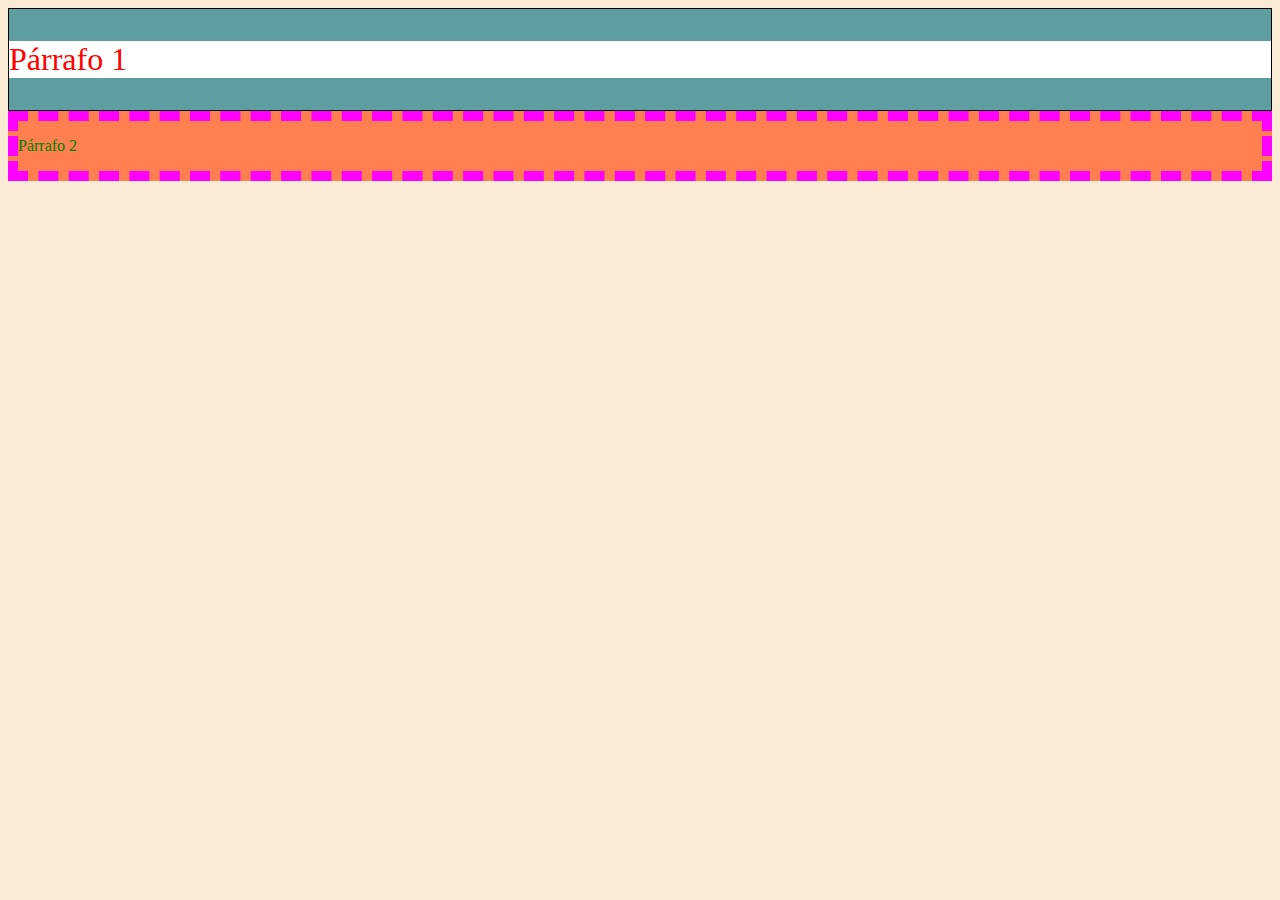
<file: css/index.html>
<!DOCTYPE html>
<html lang="en">
<head>
    <meta charset="UTF-8">
    <meta name="viewport" content="width=device-width, initial-scale=1.0">
    <title>Fundamentos CSS3</title>
    <link rel="stylesheet" href="./index.css">
</head>
<body class="cuerpo">
    <div class="div1">
        <p class="p1">Párrafo 1</p>
    </div>
    <div class="div2">
        <p class="p2">Párrafo 2</p>
    </div>
</body>
</html>
</file>
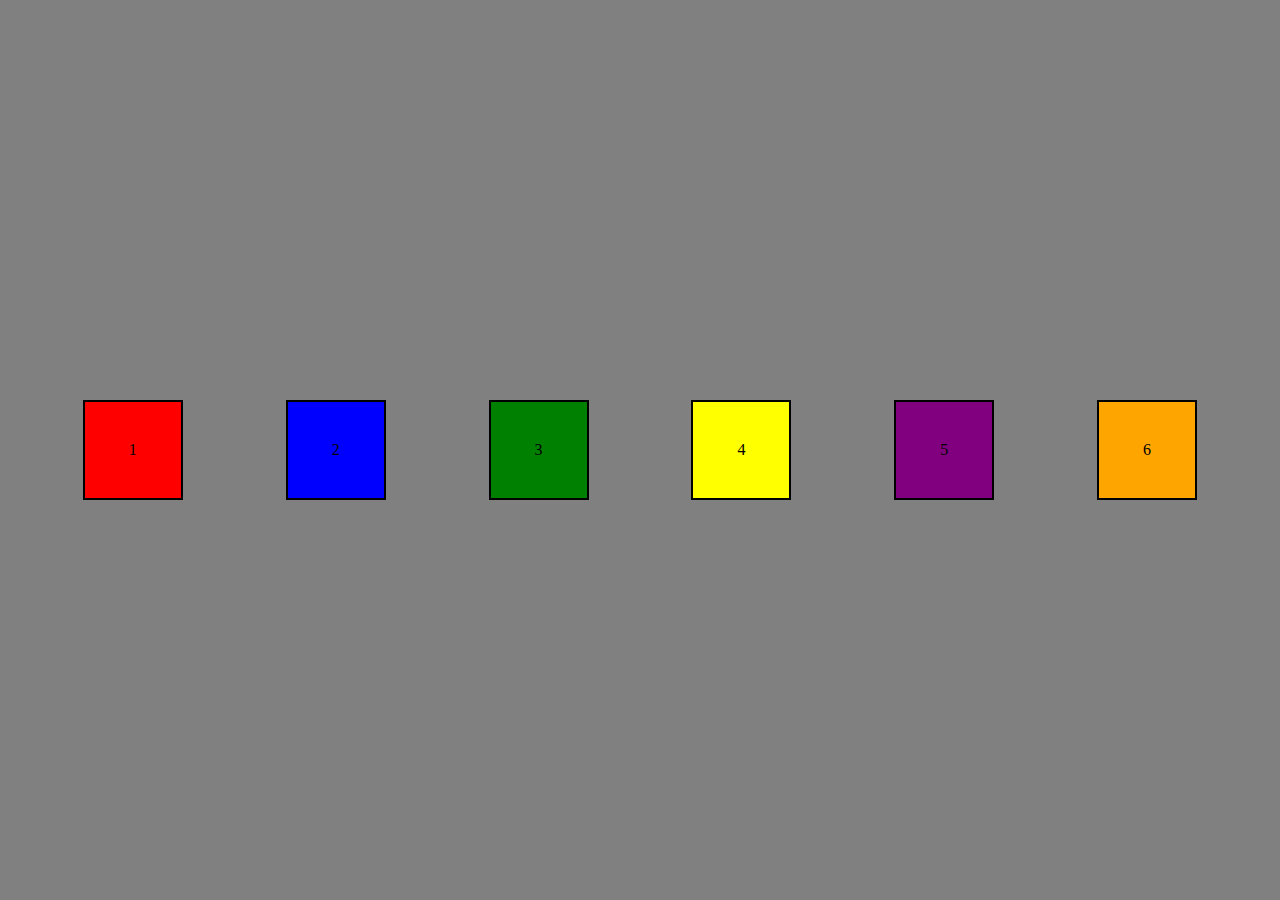
<file: css/flex/index.html>
<!DOCTYPE html>
<html lang="en">

<head>
    <meta charset="UTF-8">
    <meta name="viewport" content="width=device-width, initial-scale=1.0">
    <link rel="stylesheet" href="./index.css">
    <title>Document</title>
</head>

<body class="container">
    <div class="box1">1</div>
    <div class="box2">2</div>
    <div class="box3">3</div>
    <div class="box4">4</div>
    <div class="box5">5</div>
    <div class="box6">6</div>
    <!--<div class="box7">7</div>
    <div class="box8">8</div>
    <div class="box9">9</div> -->
</body>

</html>
</file>
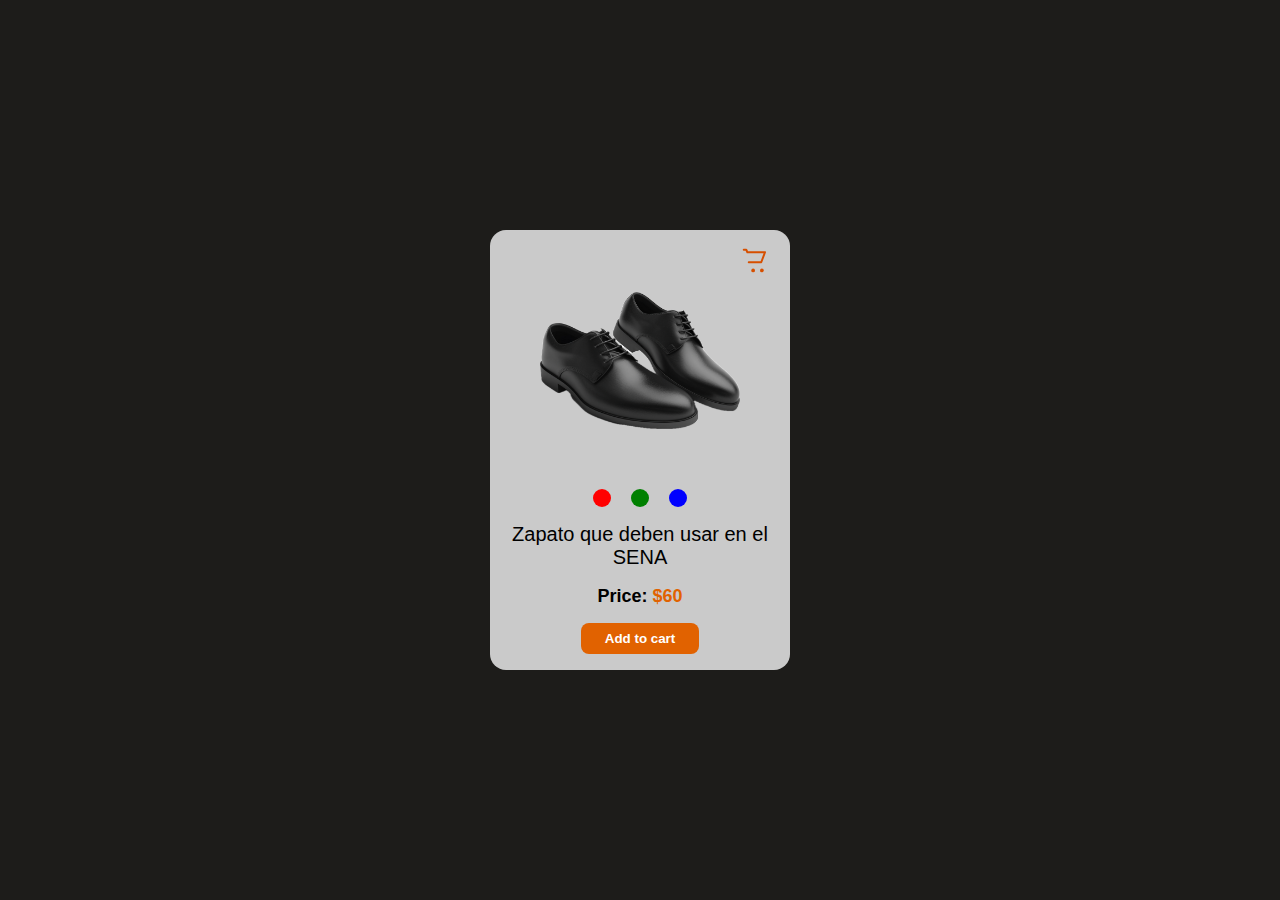
<file: ejercicios/shoe-card/index.html>
<!DOCTYPE html>
<html lang="en">
<head>
    <meta charset="UTF-8">
    <meta name="viewport" content="width=device-width, initial-scale=1.0">
    <link rel="stylesheet" href="index.css">
    <title>Shoe card</title>
</head>
<body>
    <article class="card">
        <img class="cart-icon" src="./images/cart.svg" alt="Shopping cart">
        <img class="shoe-img" src="./images/classic-black-leather-dress-shoes-free.webp" alt="Classic shoe">
        <div class="colors">
            <div class="color red"></div>
            <div class="color green"></div>
            <div class="color blue"></div>
        </div>
        <span class="title">
            Zapato que deben usar en el SENA
        </span>
        <span class="price-container">
            Price: <span class="price-value">$60</span>
        </span>
        <button class="add-to-cart">Add to cart</button>
    </article>
</body>
</html>
</file>
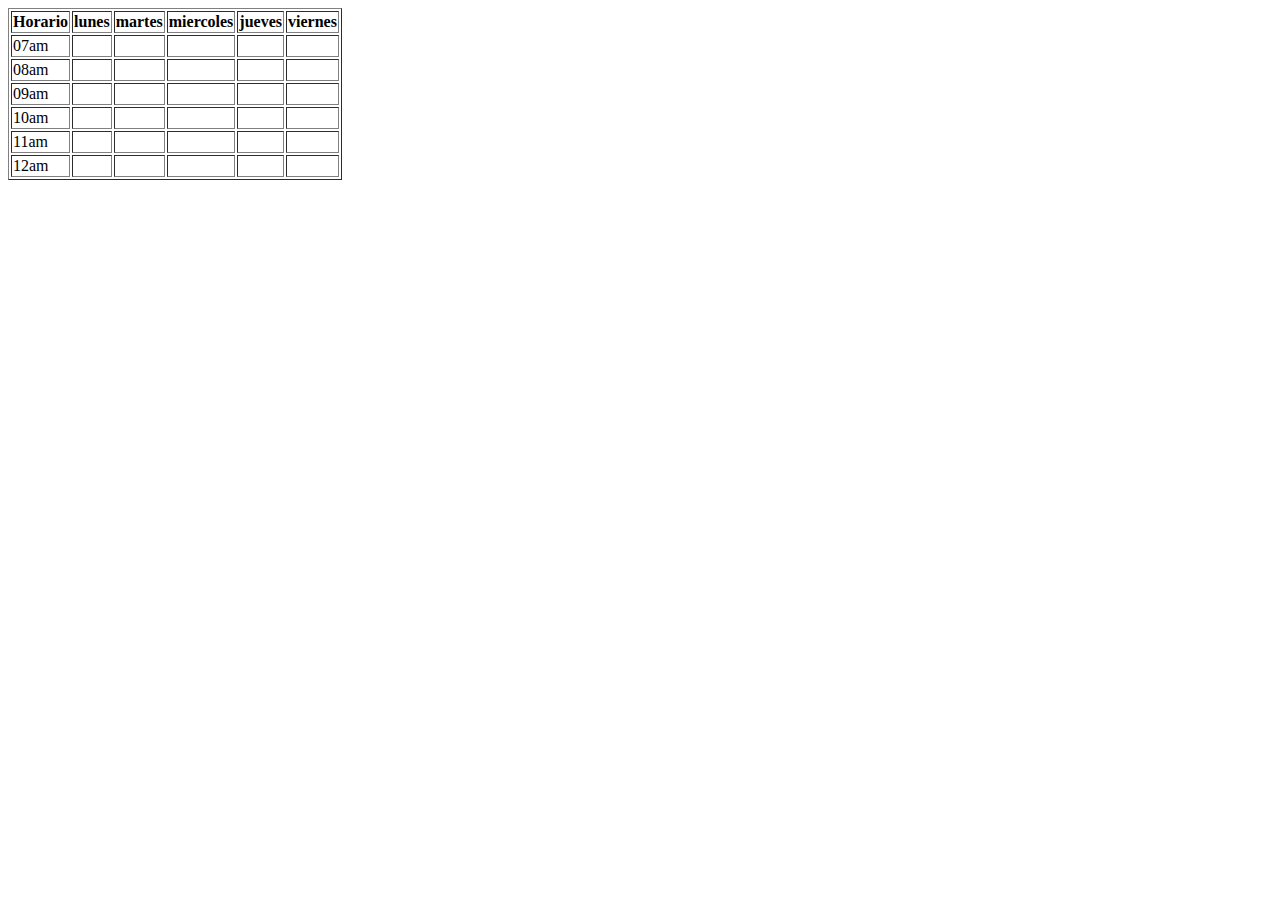
<file: html/ruleta.html>
<!-- 3. Tabla de Horario

Construye una tabla que represente el horario de clases de una semana (lunes a viernes, de 7:00 a 12:00). Usa:

<thead> para los días

<tbody> para las horas

rowspan o colspan cuando una clase ocupe varias horas. -->

<!DOCTYPE html>
<html lang="en">
    <head>
        <meta charset="UTF-8" />
        <meta name="viewport" content="width=device-width, initial-scale=1.0" />
        <title>Document</title>
    </head>
    <body>
        <table border="1">
            <thead>
                <tr>
                    <th>Horario</th>
                    <th>lunes</th>
                    <th>martes</th>
                    <th>miercoles</th>
                    <th>jueves</th>
                    <th>viernes</th>
                </tr>
            </thead>
            <tbody>
                <tr>
                    <td>07am</td>
                    <td></td>
                    <td></td>
                    <td></td>
                    <td></td>
                    <td></td>
                </tr>
                <tr>
                    <td>08am</td>
                    <td></td>
                    <td></td>
                    <td></td>
                    <td></td>
                    <td></td>
                </tr>
                <tr>
                    <td>09am</td>
                    <td></td>
                    <td></td>
                    <td></td>
                    <td></td>
                    <td></td>
                </tr>
                <tr>
                    <td>10am</td>
                    <td></td>
                    <td></td>
                    <td></td>
                    <td></td>
                    <td></td>
                </tr>
                <tr>
                    <td>11am</td>
                    <td></td>
                    <td></td>
                    <td></td>
                    <td></td>
                    <td></td>
                </tr>
                <tr>
                    <td>12am</td>
                    <td></td>
                    <td></td>
                    <td></td>
                    <td></td>
                    <td></td>
                </tr>
            </tbody>
        </table>
    </body>
</html>
</file>
<file: css/index.css>
.cuerpo {
    background-color: antiquewhite;
}

.div1 {
    background-color: cadetblue;
    border: black 1px solid;
    color: red;
    font-size: 2em;
}

.div2 {
    background-color: coral;
    border: #FF00FF 10px dashed;
}

.p1 {
    color: red;
    background-color: white;
}

.p2 {
    color: green;
}

/* px -> Pixel -> 20px
% -> Porcentual -> 80%
em -> 16px = 1em 
rem -> Relative em */
</file>
<file: css/flex/index.css>
* {
    padding: 0px;
    margin: 0px;
    box-sizing: border-box;
}

div {
    display: flex;
    justify-content: center;
    align-items: center;
}

.container {
    display: flex;
    align-items: center;
    justify-content: space-evenly;
    background-color: gray;
    height: 100vh;
    width: 100vw;
    gap: 20px;
}

.box1 {
    background-color: red;
    width: 100px;
    height: 100px;
    border: 2px solid black;
}

.box2 {
    background-color: blue;
    width: 100px;
    height: 100px;
    border: 2px solid black;
}

.box3 {
    background-color: green;
    width: 100px;
    height: 100px;
    border: 2px solid black;
}

.box4 {
    background-color: yellow;
    width: 100px;
    height: 100px;
    border: 2px solid black;
}

.box5 {
    background-color: purple;
    width: 100px;
    height: 100px;
    border: 2px solid black;
}

.box6 {
    background-color: orange;
    width: 100px;
    height: 100px;
    border: 2px solid black;
}

.box7 {
    background-color: pink;
    width: 100px;
    height: 100px;
    border: 2px solid black;
}

.box8 {
    background-color: brown;
    width: 100px;
    height: 100px;
    border: 2px solid black;
}

.box9 {
    background-color: cyan;
    width: 100px;
    height: 100px;
    border: 2px solid black;
}
</file>
<file: ejercicios/shoe-card/index.css>
* {
    margin: 0px;
    padding: 0px;
    box-sizing: border-box;
    font-family: 'Lucida Sans', 'Lucida Sans Regular', 'Lucida Grande', 'Lucida Sans Unicode', Geneva, Verdana, sans-serif;

}

body {
    background-color: #1D1C1A;
    display: flex;
    height: 100vh;
    justify-content: center;
    align-items: center;
}

.card {
    width: 300px;
    height: 440px;
    background-color: #cacaca;
    border-radius: 16px;
    display: flex;
    flex-direction: column;
    justify-content: space-around;
    align-items: center;
    padding: 8px 20px;
}

.cart-icon {
    width: 30px;
    align-self: flex-end;
    cursor: pointer;
}

.shoe-img {
    width: 200px;
    margin-bottom: 44px;
}

.colors {
    display: flex;
    gap: 20px;
}

.color {
    width: 18px;
    height: 18px;
    border-radius: 50%;
    cursor: pointer;
}

.red {
    background-color: red;
}

.blue {
    background-color: blue;
}

.green {
    background-color: green;
}

.title {
    font-size: 20px;
    text-align: center;
}

.price-container {
    font-size: 18px;
    text-align: center;
    font-weight: 700;
}

.price-value {
    color: #e16200;
}

.add-to-cart {
    background-color: #e16200;
    color: #fff;
    border: none;
    padding: 8px 24px;
    border-radius: 8px;
    font-weight: bold;
    cursor: pointer;
}
</file>
